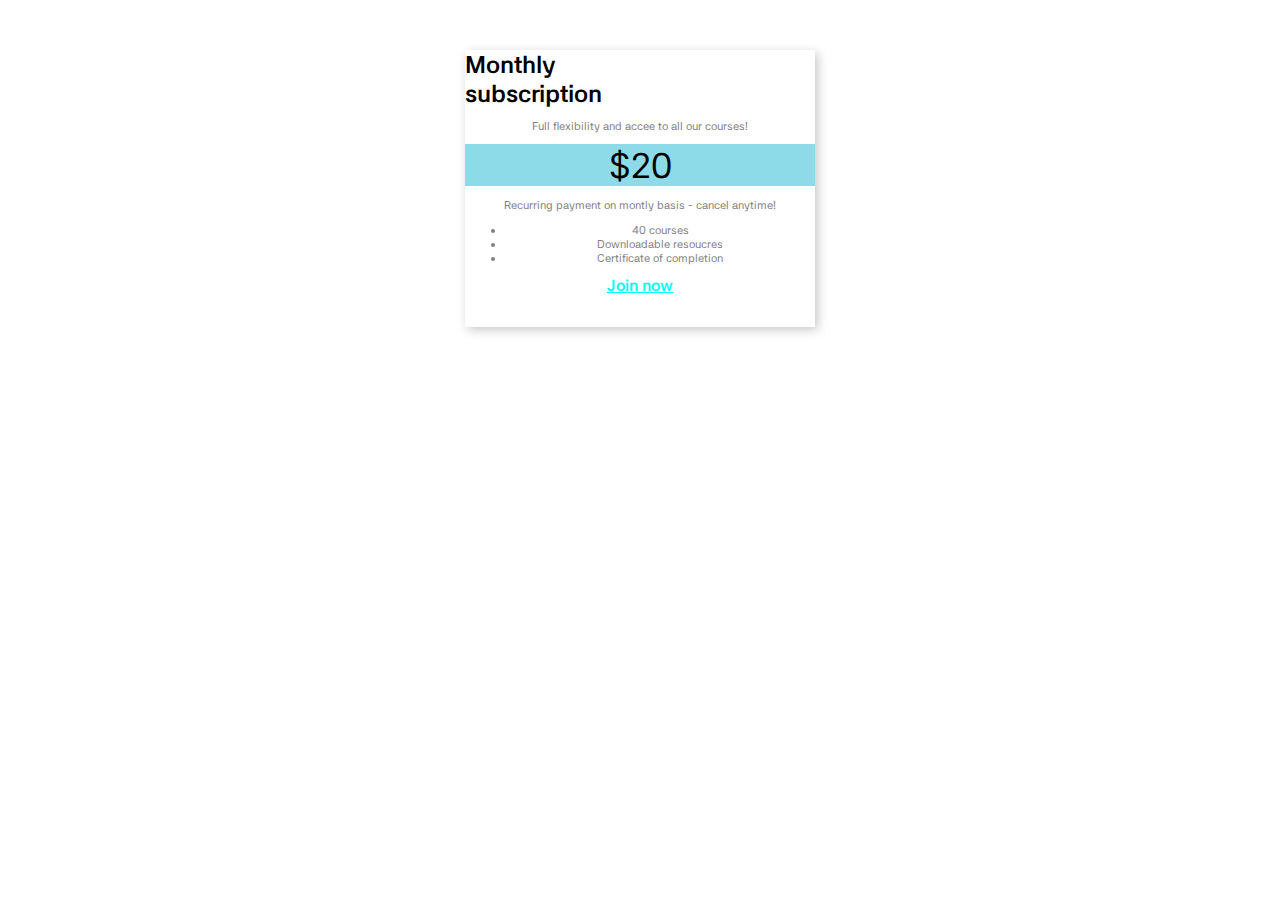
<file: by_me/index.html>
<!DOCTYPE html>
<html lang="en">
<head>
    <meta charset="UTF-8">
    <meta name="viewport" content="width=device-width, initial-scale=1.0">
    <title>Document</title>
    <link rel="stylesheet" href="styles.css">
    <link rel="preconnect" href="https://fonts.googleapis.com">
<link rel="preconnect" href="https://fonts.gstatic.com" crossorigin>
<link href="https://fonts.googleapis.com/css2?family=42dot+Sans:wght@300..800&family=Roboto+Flex:opsz,wght@8..144,100..1000&display=swap" rel="stylesheet">
</head>
<body>
    
    <section class="entire">
        <div id="div1">
            <p id="p1"> Monthly<br> subscription</p> 
            <p id="'p2">Full flexibility and accee to all our courses!</p>
        </div>
        
        <div id="div2"> $20</div>
        <div id="div3">
            <p>Recurring payment on montly basis - cancel anytime!</p>
            <ul>
                <li> 40 courses             </li>
                <li> Downloadable resoucres</li>
                <li> Certificate of completion</li>
            </ul>
        </div>    
        <div id="div4">
            <a class="button" href="">Join now</a>
        
        </section>
    

</body>
</html>
</file>
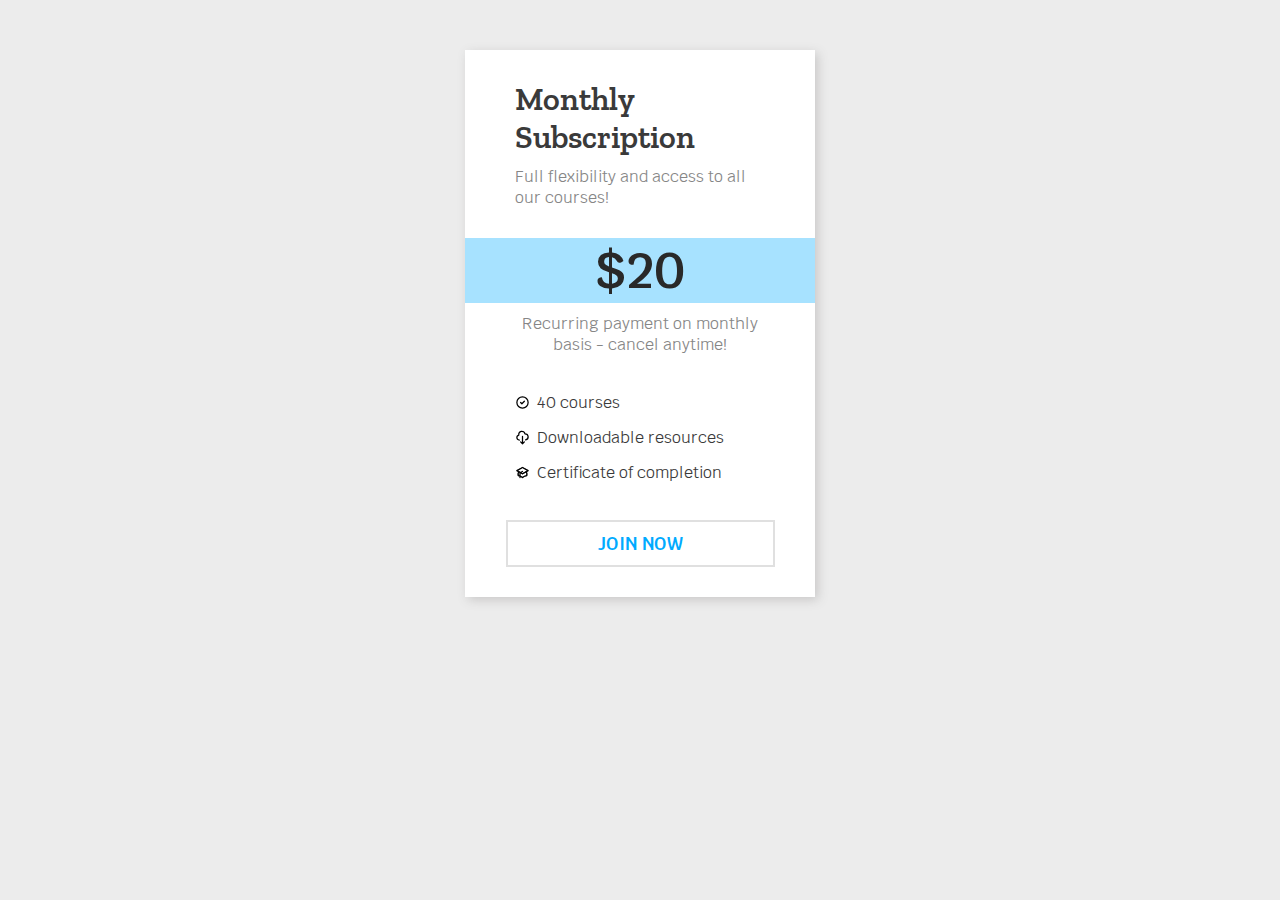
<file: udemy/index.html>
<!DOCTYPE html>
<html lang="en">
<head>
    <meta charset="UTF-8">
    <meta http-equiv="X-UA-Compatible" content="IE=edge">
    <meta name="viewport" content="width=device-width, initial-scale=1.0">
    <link rel="preconnect" href="https://fonts.googleapis.com">
    <link rel="preconnect" href="https://fonts.gstatic.com" crossorigin>
    <link href="https://fonts.googleapis.com/css2?family=Krub:wght@400;600&family=Zilla+Slab:wght@400;600&display=swap" rel="stylesheet">
    <link rel="stylesheet" href="styles.css">
    <title>Best Courses</title>
</head>
<body>
    <div class="card-container">
        <h1>Monthly Subscription</h1>
        <p class="card-info">Full flexibility and access to all our courses!</p>
        <p class="price">$20</p>
        <p class="price-info">Recurring payment on monthly basis - cancel anytime!</p>
        <div class="sub-details">
            <div class="sub-feature">
                <div class="icon"><svg class="w-6 h-6" fill="none" stroke="currentColor" viewBox="0 0 24 24" xmlns="http://www.w3.org/2000/svg">
                  <path stroke-linecap="round" stroke-linejoin="round" stroke-width="2" d="M9 12l2 2 4-4m6 2a9 9 0 11-18 0 9 9 0 0118 0z"></path></svg></div>
                 
                    
                <p class="sub-feature-text">40 courses</p>
                
            </div>
            <div class="sub-feature">
                <div class="icon"><svg class="w-6 h-6" fill="none" stroke="currentColor" viewBox="0 0 24 24" xmlns="http://www.w3.org/2000/svg"><path stroke-linecap="round" stroke-linejoin="round" stroke-width="2" d="M7 16a4 4 0 01-.88-7.903A5 5 0 1115.9 6L16 6a5 5 0 011 9.9M9 19l3 3m0 0l3-3m-3 3V10"></path></svg></div>
                <p class="sub-feature-text">Downloadable resources</p>
            </div>
            <div class="sub-feature">
                <div class="icon"><svg class="w-6 h-6" fill="none" stroke="currentColor" viewBox="0 0 24 24" xmlns="http://www.w3.org/2000/svg"><path d="M12 14l9-5-9-5-9 5 9 5z"></path><path d="M12 14l6.16-3.422a12.083 12.083 0 01.665 6.479A11.952 11.952 0 0012 20.055a11.952 11.952 0 00-6.824-2.998 12.078 12.078 0 01.665-6.479L12 14z"></path><path stroke-linecap="round" stroke-linejoin="round" stroke-width="2" d="M12 14l9-5-9-5-9 5 9 5zm0 0l6.16-3.422a12.083 12.083 0 01.665 6.479A11.952 11.952 0 0012 20.055a11.952 11.952 0 00-6.824-2.998 12.078 12.078 0 01.665-6.479L12 14zm-4 6v-7.5l4-2.222"></path></svg></div>
                <p class="sub-feature-text">Certificate of completion</p>
            </div>
        </div>
        <div class="button-container">
            <a class="button" href="">Join now</a>
        </div>
        
    </div>
    
</body>
</html>
</file>
<file: by_me/styles.css>
.entire {
  background-color: rgb(255, 255, 255);
  width: 350px;
  length: 700px;
  margin: 50px auto;
  box-shadow: 3px 3px 10px rgb(201, 200, 200);
  
/*   display: flex;
  align-items: center;
  flex-direction: column;
  justify-content: center; */

/*   width: 13rem;
  border-style: solid;
  border-color: rgb(240, 238, 238);
 */
  text-align: center;
  font-family: "42dot Sans", serif;
  font-size: 0.7rem;
  padding: 0 0 2rem 0;
  color: gray;
/*   padding: 1rem; */
}

#p1 {
  font-size: 1.5rem;
  font-weight: bold;
  color:black;
  text-align: left;
  margin: 0;
  
  }

#div2 {
  font-size: 2.2rem;
  background-color: rgb(141, 219, 233);
  width: 100%;
  color: black;
  
}

#div4 .button {
  /* border-width: 7rem; */
  font-size: 1rem;
  font-weight: bold;
  color:aqua;
  border: gray;
  /* width: 70%; */
  style:none;

}

#div4 .button:hover {
  bakground-color: skyblue;

}
</file>
<file: udemy/styles.css>
html {
    --color-grey-100: rgb(236, 236, 236);
    background-color: var(--color-grey-100);
    font-family: 'Krub', sans-serif;
    font-weight: 400;
  }
  
  .card-container {
    background-color: rgb(255, 255, 255);
    width: 350px;
    margin: 50px auto;
    box-shadow: 3px 3px 10px rgb(201, 200, 200);
    transition: transform 0.5s ease-out;
  }
  
  .card-container:hover {
    transform: scale(1.05);
    /* background-color: yellow; */
  }
  
  h1 {
    color: rgb(58, 58, 58);
    text-align: left;
    padding: 30px 50px 0px 50px;
    margin: 10px 0;
    font-family: 'Zilla Slab', serif;
    font-weight: 600;
  }
  
  h1:hover {
  
  }
  
  .card-info {
    color: rgb(134, 134, 134);
    text-align: left;
    padding: 0 50px;
    margin: 10px 0 30px 0;
  }
  
  .price {
    color: rgb(41, 41, 41);
    background-color: rgb(167, 226, 255);
    text-align: center;
    margin: 30px auto 10px auto;
    font-size: 50px;
    font-weight: 600;
  }
  
  .price-info {
    color: rgb(134, 134, 134);
    text-align: center;
    margin: 10px 0 30px 0;
    padding: 0 50px;
  }
  
  .sub-details {
    width: 300px;
    margin: 30px 50px;
  }
  
  
  .sub-feature {
    display: flex;
  }
  
  .icon {
    display: flex;
    width: 15px;
  }
  
  .sub-feature-text {
    color: rgb(58, 58, 58);
    padding: 2px;
    margin: 5px;   
  }
  
  
  .button-container {
    text-align: center;
    margin: 30px 0 0 0;
  }
  
  .button {
    color: rgb(0, 170, 255);
    text-decoration: none;
    text-transform: uppercase;
    display: inline-block;
    width: 70%;
    padding: 10px;
    margin: 0 0 30px 0;
    border: 2px solid rgb(224, 224, 224);
    font-size: 18px;
    font-weight: 600;
    transition: background-color 0.6s ease-out;
  
  }
  
  .button:hover {
    color: white;
    background-color: rgb(0, 170, 255);
    border: 2px solid rgb(255, 255, 255);
  }
</file>
